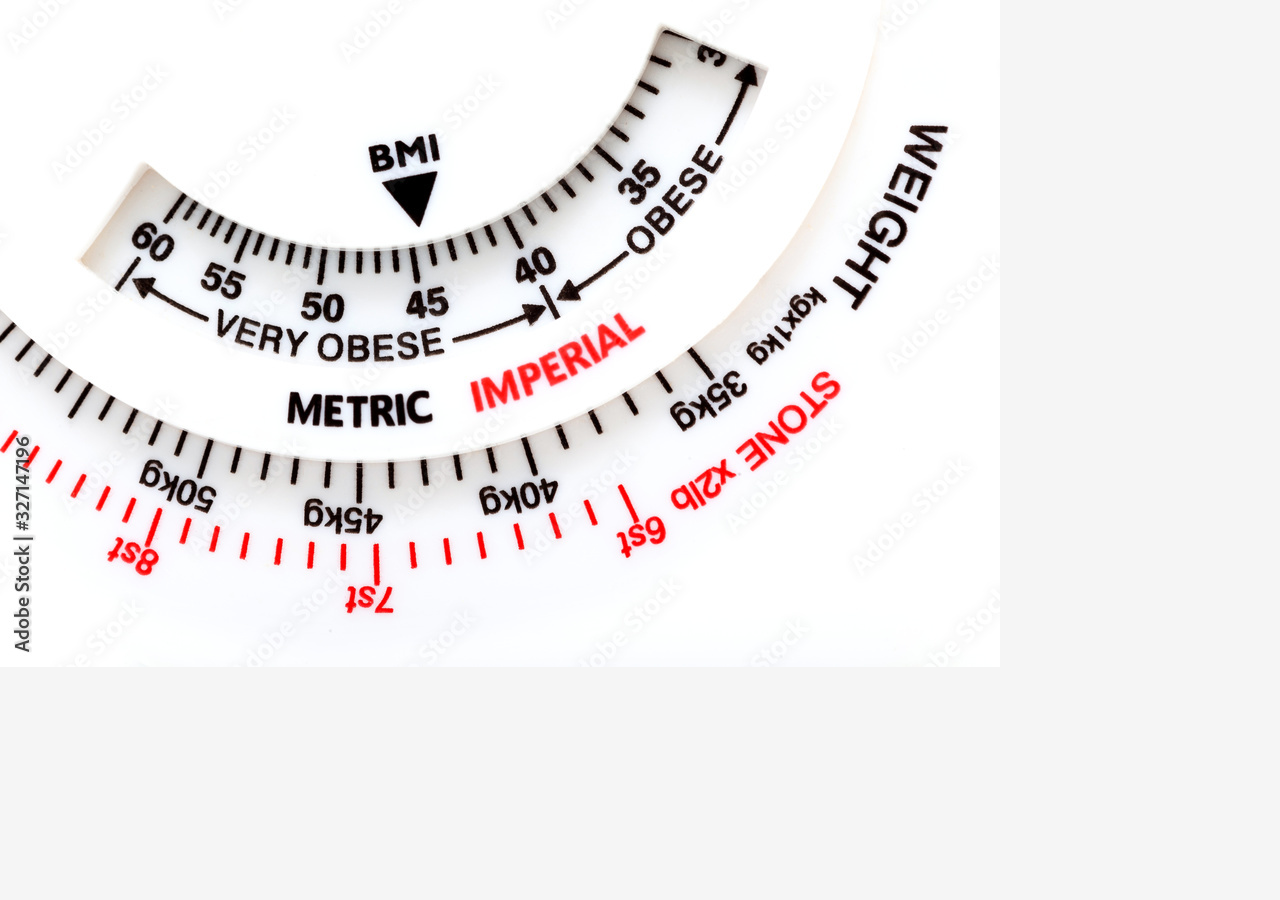
<file: BMI Calculator/index.html>
<!DOCTYPE html>
<html lang="en">
  <head>
    <meta charset="UTF-8" />
    <meta name="viewport" content="width=device-width, initial-scale=1.0" />
    <title>BMI | Calculator</title>
    <link rel="preconnect" href="https://fonts.googleapis.com" />
    <link rel="preconnect" href="https://fonts.gstatic.com" crossorigin />
    <link
      href="https://fonts.googleapis.com/css2?family=Poppins&display=swap"
      rel="stylesheet"
    />
    <style>
      .container {
        display: flex;
        justify-content: center;
        align-content: center;
      }
      body {
        background-color: #eeeeee8f;
        text-align: center;
        font-family: "Poppins", sans-serif;
        background-image: url(IMG01.jpg);
        background-repeat: no-repeat;
        
      }

      button {
        background-color: rgba(0, 0, 0, 0);
        outline: none;
      }

      h2 {
        margin-bottom: 10px;
      }
      h2:hover{
        text-decoration: underline;
        color: rgb(19, 33, 14);
        transition: 0.5s;
        cursor: pointer;
        text-shadow: 1px 1px 4px green;
      }
      input {
        width: 92%;
        padding: 5px 14px;
        border: 2px solid #201f1d;
        margin-bottom: 10px;
        background-color: rgba(0, 0, 0, 0.4);
        outline: none;
        color: #fff;
        font-size: 14px;
      }

      input:focus {
        border: 2px solid rgba(0, 0, 0, 0.4);
        background-color: rgb(60, 60, 60);
      }
      .panel {
        position: relative;
        visibility: hidden;
        border: 1px solid black;
        background-color: #fff;
        box-shadow: 10px 10px 60px 30px rgba(81, 255, 0, 0.785);
        margin-top: 130px;
        width: 472px;
        height: 450px;
        border-radius: 35px;
        animation-name: Slidein;
        animation-duration: 4s;
        animation-timing-function: cubic-bezier(0.215, 0.610, 0.355, 1);
        animation-delay: 1s;
        animation-iteration-count: 1;
        animation-fill-mode: forwards;
      }
      @keyframes Slidein {
        from{
            visibility: visible;
            left: 452px;
            top: -700px;
        }
        to{ visibility: visible;
            left: 452px;
            top: 150px;
        }
      }

      form {
        padding: 20px;
        color: #000;
      }

      form p {
        margin: 20px 20px;
      }

      form p:nth-child(1) {
        margin-top: 0;
      }

      .panel {
        margin-top: 20px;
        float: none;
      }
      form button {
        background-color: rgba(68, 255, 0, 0.596);
        height: 28px;
        width: 115px;
        margin-top: 50px;
        border-radius: 14px;
        color: rgba(0, 0, 0, 0.701);
      }
      form button:hover {
        background-color: rgba(68, 255, 0, 0.919);
        font-weight: bolder;
        color: rgb(4, 4, 4);
        cursor: pointer;
      }
    </style>
  </head>
  <body>
    <div class="container">
      <div class="panel">
        <h2 class="text-center">Check your BMI</h2>

        <p id="introText" class="text-center">
          Enter your weight and height below to check your BMI results
        </p>

        <form>
          <div id="weightInput">
            <p>Put your weight in here (KG)</p>
            <input id="weight" type="number" />
          </div>
          <div id="heightInput">
            <p>And your height in here (CM)</p>
            <input id="height" type="number" />
          </div>
          <button type="button" class="btn">Calculate BMI</button>
        </form>
        <div id="results" class="text-center">
          Your BMI results will appear here
        </div>
      </div>
    </div>
  </body>
</html>
</file>
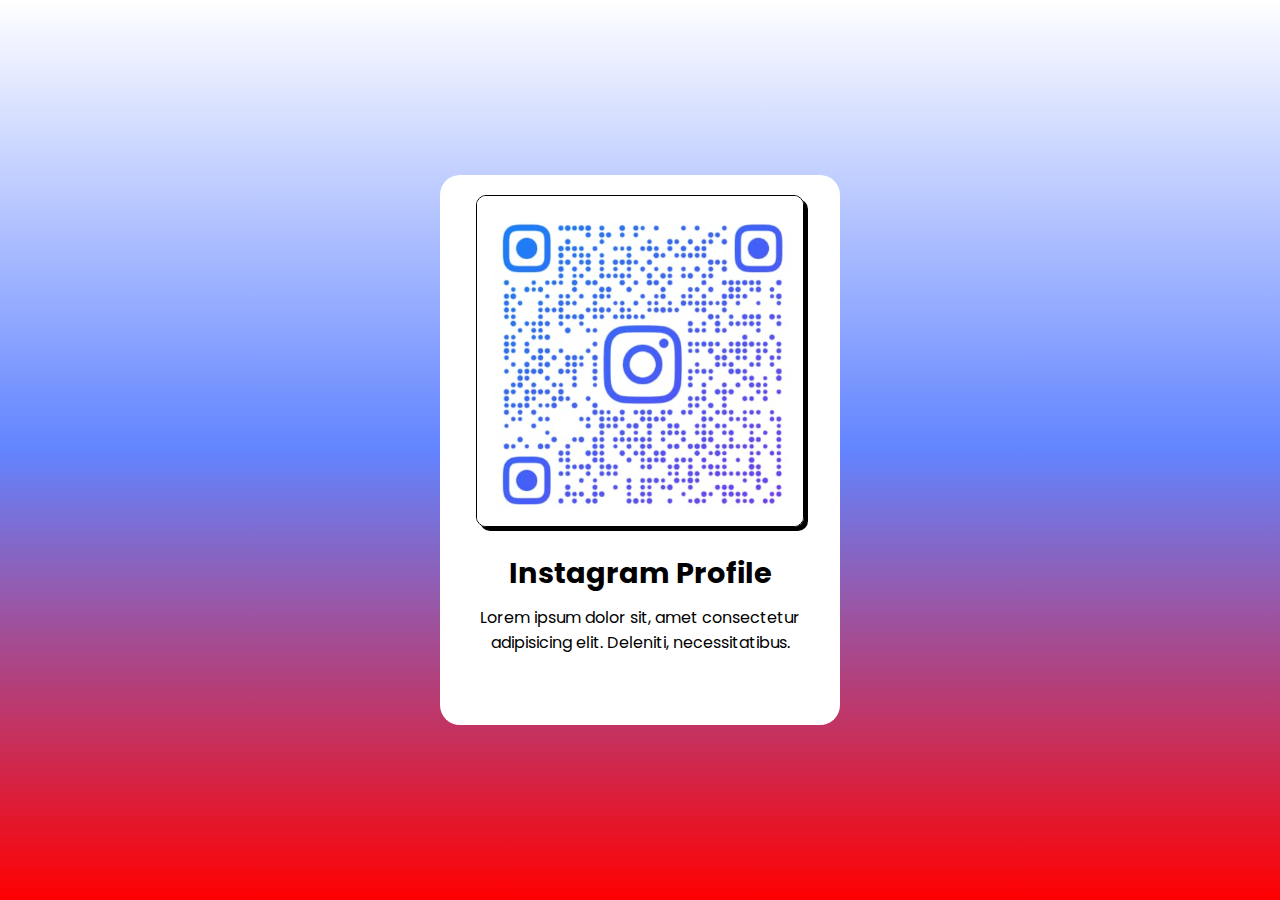
<file: Cards/index.html>
<!DOCTYPE html>
<html lang="en">
  <head>
    <meta charset="UTF-8" />
    <meta name="viewport" content="width=device-width, initial-scale=1.0" />
    <title>Cards</title>
    <link rel="preconnect" href="https://fonts.googleapis.com" />
    <link rel="preconnect" href="https://fonts.gstatic.com" crossorigin />
    <link
      href="https://fonts.googleapis.com/css2?family=Poppins&display=swap"
      rel="stylesheet"
    />
    <style>
      * {
        margin: 0px;
        padding: 0px;
        box-sizing: border-box;
        font-family: "Poppins", sans-serif;
      }
      .container {
        height: 100vh;
        width: 100vw;
        background-color: #ffffff;
        background-image: linear-gradient(
          180deg,
          #ffffff 0%,
          #6284ff 50%,
          #ff0000 100%
        );
        display: flex;
        justify-content: center;
        align-items: center;
      }
      .box {
        height: 550px;
        width: 400px;
        background-color: white;
        border-radius: 20px;

        display: flex;
        flex-direction: column;
        padding: 20px;
        align-items: center;
      }
      .box img {
        height: 65%;
        border-radius: 10px;
        border: 1px solid black;
        box-shadow: 4px 4px black;
      }
      .box h2 {
        font-weight: bold;
        padding: 25px 0px 0px 0px;
        font-size: 1.8rem;
      }
      .box p {
        text-align: center;
        padding: 10px;
      }
    </style>
  </head>
  <body>
    <div class="container">
      <div class="box">
        <img src="Screenshot 2023-10-15 132806.png" alt="instagram QR code" />
        <h2>Instagram Profile</h2>
        <p>
          Lorem ipsum dolor sit, amet consectetur adipisicing elit. Deleniti,
          necessitatibus.
        </p>
      </div>
    </div>
  </body>
</html>
</file>
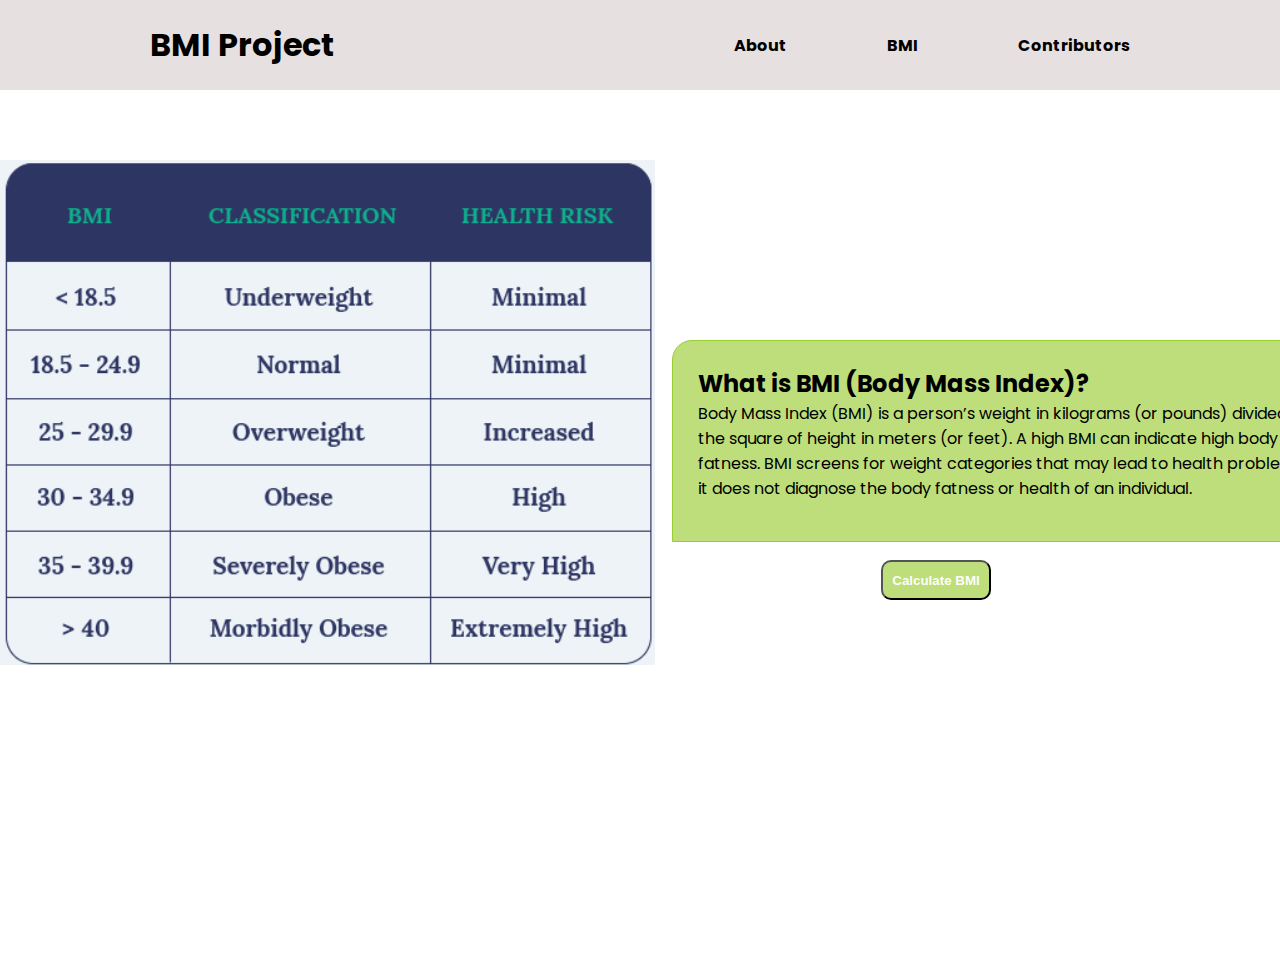
<file: BMI Calculator/index2.html>
<!DOCTYPE html>
<html lang="en">
<head>
    <meta charset="UTF-8">
    <meta name="viewport" content="width=device-width, initial-scale=1.0">
    <title>What is BMI | Project</title>
    <link rel="preconnect" href="https://fonts.googleapis.com" />
    <link rel="preconnect" href="https://fonts.gstatic.com" crossorigin />
    <link
      href="https://fonts.googleapis.com/css2?family=Poppins&display=swap"
      rel="stylesheet" />
      <style>
        *{
            
            margin: 0px;
            padding: 0px;
        }
        body{
            font-family: 'Poppins', sans-serif;
        }
        .navigation{
            display: flex;
            justify-content: space-around;
            height: 90px;
            align-items: center;
            background-color: rgba(221, 210, 210, 0.697);
            position: sticky;

        }
        .navbar{
            display: flex;
            justify-content: space-between;
            list-style-type: none;
            gap: 100px;
            font-size: 1rem;
            font-weight: bold;
        }
        .navbar a:hover{
            color: yellowgreen;
            text-decoration: underline;
            transition: ease-in 1s;
        }
        .navbar a{
            text-decoration: none;
            color: inherit;
        }
        .navigation h1:hover{
            color: yellowgreen;
            transition: ease-in 1s;
            cursor: pointer;
        }
        .content_container{
            margin-top: 70px;
            background-image: url(IMG02.png);
            background-repeat: no-repeat;
            display: flex;
            height: 800px;
        }
        .content{
            border: 1px solid yellowgreen;
            padding: 25px;
            margin: 20px 20px 0px 20px;
            width: 50%;
            border-radius: 20px 0px 20px 0px;
            background-color: rgba(153, 205, 50, 0.651);
            height: 150px;
            position: relative;
            left: 652px;
            top: 160px;
        }
        #btn{
            height: 40px;
            width: 110px;
            position: relative;
            top: 400px;
            left: 149px;
            border-radius: 10px;
            cursor: pointer;
            background-color: rgba(153, 205, 50, 0.651);
            font-weight: bold;
            color: rgba(255, 255, 255, 0.974);
        }
        #btn:hover{
            background-color: rgb(170, 255, 0);
            font-weight: bold;
            color: rgb(0, 0, 0);
            transition: ease-in 0.4s;
        }
    </style>
</head>
<body>
    <div class="navigation">
        <h1>BMI Project</h1>
        <nav class="navbar">
            <li>
            <li><a href="#">About</a></li>
            <li><a href="#">BMI</a></li>
            <li><a href="#">Contributors</a></li>
            </ul>
        </nav>
    </div>
    <div class="content_container">
        <div class="content">
            <h2>What is BMI (Body Mass Index)?</h2>
            <p>Body Mass Index (BMI) is a person’s weight in kilograms (or pounds) divided by the square of height in meters (or feet). A high BMI can indicate high body fatness. BMI screens for weight categories that may lead to health problems, but it does not diagnose the body fatness or health of an individual.</p>
        </div>
        <a href="index.html"> <button id="btn">Calculate BMI</button></a>
        
    </div>
</body>
</html>
</file>
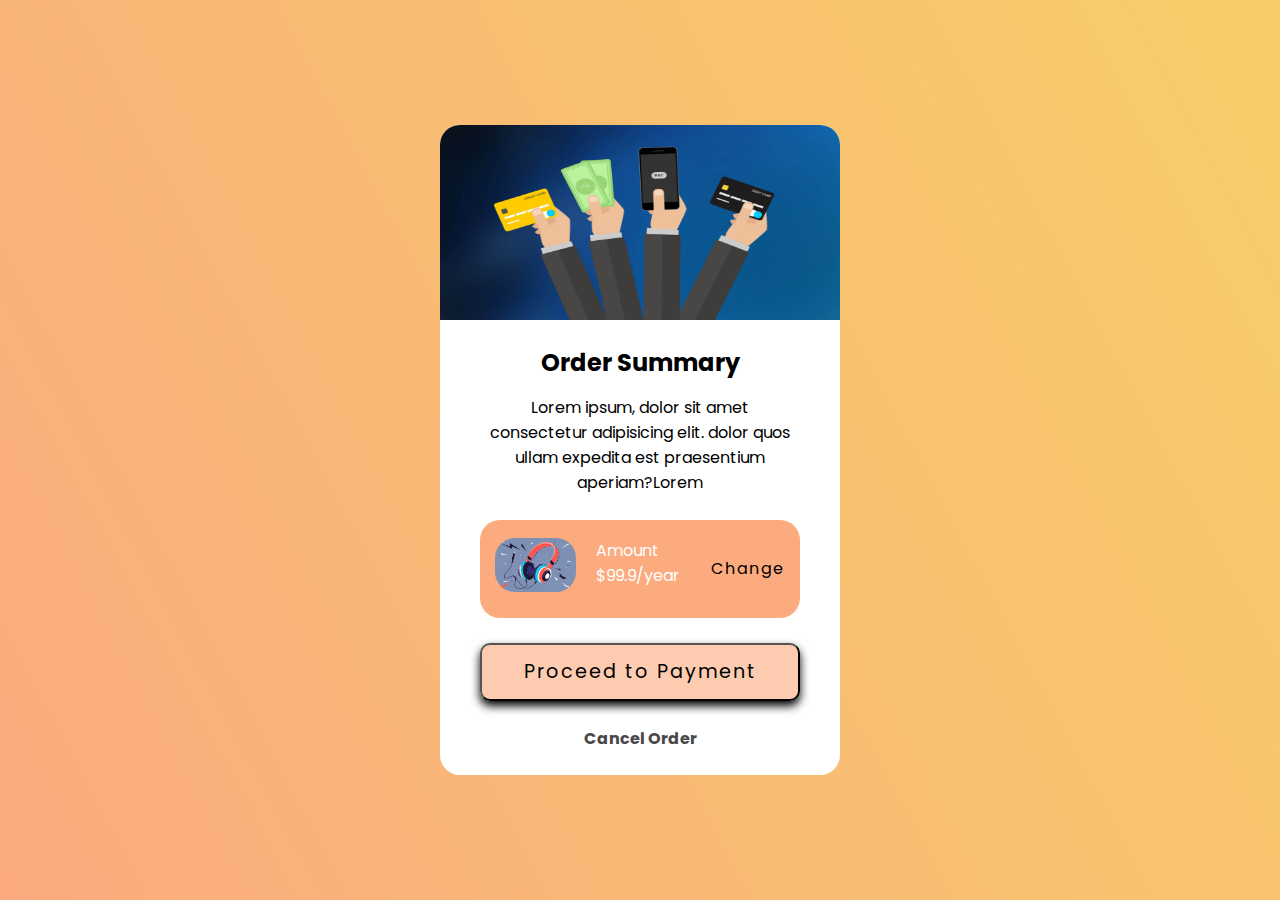
<file: Cards/index1.html>
<!DOCTYPE html>
<html lang="en">
  <head>
    <meta charset="UTF-8" />
    <meta name="viewport" content="width=device-width, initial-scale=1.0" />
    <title>Cards</title>
    <link rel="preconnect" href="https://fonts.googleapis.com" />
    <link rel="preconnect" href="https://fonts.gstatic.com" crossorigin />
    <link
      href="https://fonts.googleapis.com/css2?family=Poppins&display=swap"
      rel="stylesheet"
    />
    <style>
      * {
        margin: 0px;
        padding: 0px;
        box-sizing: border-box;
        font-family: "Poppins", sans-serif;
        
      }
      .container {
        height: 100vh;
        width: 100vw;
        background-color: #fbab7e;
        background-image: linear-gradient(62deg, #fbab7e 0%, #f7ce68 100%);

        display: flex;
        justify-content: center;
        align-items: center;
      }
      .card {
        background-color: white;
        height: 650px;
        width: 400px;
        border-radius: 20px;
        display: flex;
        flex-direction: column;
        align-items: center;
        gap: 25px;
      }
      .card img {
        height: 30%;
        width: 100%;
        border-radius: 20px 20px 0px 0px;
      }
      .textbox {
        display: flex;
        flex-direction: column;
        align-items: center;
        gap: 15px;
        width: 75%;
        text-align: center;
      }
      .plans {
        width: 80%;
        height: 15%;
        background-color: #fbab7e;
        display: flex;
        flex-direction: row;
        justify-content: space-between;
        padding: 5px;
        align-items: center;
        border-radius: 20px;
      }
      .plans .leftbox{
        display: flex;
        flex-direction: row;
        width: 50%;
        justify-content: space-between;
        padding: 10px;

     }
     .plans .leftbox .imgbox {
         width: fit-content;
         height: fit-content;
         
     }
     .plans .leftbox .imgbox img{
        border-radius: 20px;
     }
     .plans .leftbox .planbox{
         width: 40%;
         padding-left: 20px;
         color: rgb(255, 255, 255);
     }
     .plans .rightbox {
        width: 40%;
     }
     .plans .rightbox a{
        text-decoration: none;
        color: inherit;
        padding-left: 40px;
        font-size: 1rem;
        transition: all 1s;
        letter-spacing: 2px;
     }
     .plans .rightbox a:hover{
        color: white;
        text-decoration: underline;
        font-weight: bold;
     }


     button {
        width: 80%;
        height: 9%;
        background-color: #fbac7e9d;
        border-radius: 10px;
        box-shadow: 0px 5px 10px #000000;
        cursor: pointer;
        font-size: 1.2rem;
        letter-spacing: 2px;
        transition: all 1s;
      }
      button:hover{
        background-color: #fbab7e;
        color: white;
        font-weight: bold;

      }
      .cancel a{
        color: rgb(73, 71, 71);
        text-decoration: none;
        font-weight: bold;
      }
    </style>
  </head>
  <body>
    <div class="container">
      <div class="card">
        <img src="fintech-payment-aggregators.jpeg" alt="image" />
        <div class="textbox">
          <h2>Order Summary</h2>
          <p>
            Lorem ipsum, dolor sit amet consectetur adipisicing elit. dolor quos
            ullam expedita est praesentium aperiam?Lorem
          </p>
        </div>
        <div class="plans">
          <div class="leftbox">
            <div class="imgbox"> <img src="good_times_with_bad_music_1050x700.webp" alt=""></div>
            <div class="planbox"> <p>Amount</p> <p>$99.9/year</p></div>
          </div>
          <div class="rightbox"> <a href="#">Change</a></div>
        </div>
        <button>Proceed to Payment</button>
        <div class="cancel"> <a href="#"> Cancel Order</a></div>
      </div>
    </div>
  </body>
</html>
</file>
